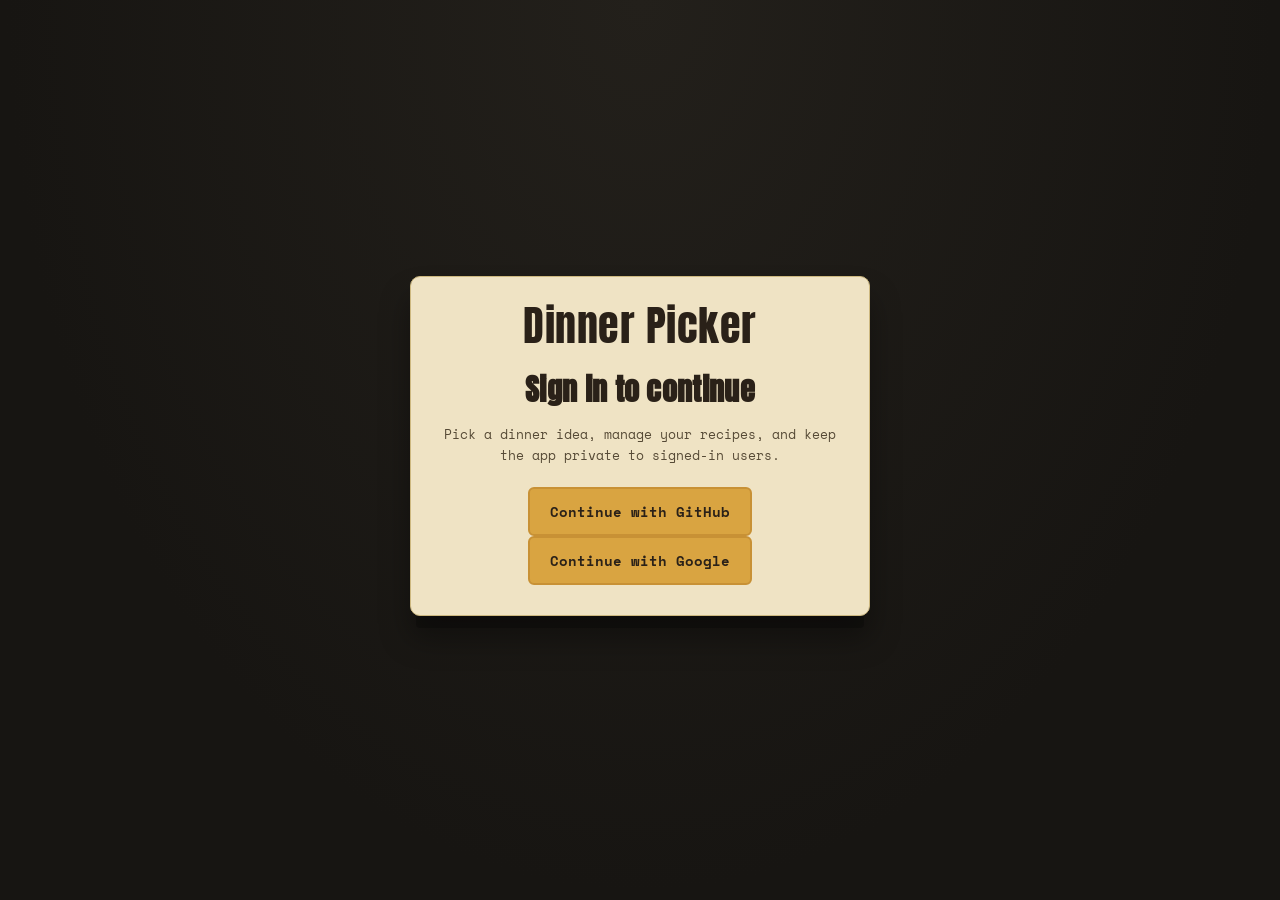
<file: templates/login.html>
<!DOCTYPE html>
<html lang="en">
<head>
  <meta charset="UTF-8">
  <meta name="viewport" content="width=device-width, initial-scale=1.0">
  <title>Dinner Picker · Login</title>
  <link rel="stylesheet" href="/static/style.css">
</head>
<body class="auth-body">
  <main class="auth-card">
    <div class="brand-row">
      <span class="brand">Dinner Picker</span>
    </div>
    <h1>Sign in to continue</h1>
    <p>Pick a dinner idea, manage your recipes, and keep the app private to signed-in users.</p>
    <a class="github-button" href="/login/github">Continue with GitHub</a>
    <a class="github-button" href="/login/google">Continue with Google</a>
  </main>
</body>
</html>
</file>
<file: static/style.css>
@import url('https://fonts.googleapis.com/css2?family=Anton&family=Space+Mono:wght@400;700&display=swap');

:root {
  --counter: #23201b;
  --counter-deep: #171512;
  --paper: #efe3c4;
  --paper-shadow: #cdb87f;
  --ink: #2a2118;
  --tomato: #c1442d;
  --tomato-dark: #9a3521;
  --avocado: #4b7447;
  --avocado-dark: #395a37;
  --mustard: #d9a441;
}

* { box-sizing: border-box; }

html, body {
  height: 100%;
  margin: 0;
}

body {
  background:
    radial-gradient(ellipse at top, var(--counter) 0%, var(--counter-deep) 70%);
  color: var(--ink);
  font-family: 'Space Mono', monospace;
  min-height: 100vh;
  display: flex;
  flex-direction: column;
  align-items: center;
  padding: 32px 16px 48px;
}

a { color: inherit; }

/* ---------- top bar ---------- */

.topbar {
  width: 100%;
  max-width: 420px;
  display: flex;
  justify-content: space-between;
  align-items: baseline;
  margin-bottom: 22px;
  color: #cfc6b0;
}

.topbar .brand {
  font-family: 'Anton', sans-serif;
  font-size: 22px;
  letter-spacing: 0.5px;
  color: #f2ead2;
}

.topbar a.admin-link {
  font-size: 12px;
  text-decoration: none;
  color: #9b9483;
  border-bottom: 1px dashed #9b9483;
}

.topbar a.admin-link:hover { color: var(--mustard); border-color: var(--mustard); }

.topbar .user-pill {
  display: inline-flex;
  align-items: center;
  gap: 6px;
  padding: 4px 8px;
  border: 1px solid rgba(242, 234, 210, 0.45);
  border-radius: 999px;
  background: rgba(242, 234, 210, 0.08);
  color: #f2ead2;
  font-size: 11px;
  line-height: 1.4;
  max-width: 260px;
  overflow: hidden;
  text-overflow: ellipsis;
  white-space: nowrap;
}

.topbar .user-pill-separator {
  opacity: 0.7;
}

/* ---------- ticket card ---------- */

.ticket-wrap {
  position: relative;
  width: 100%;
  max-width: 420px;
}

.ticket {
  position: relative;
  background: var(--paper);
  padding: 22px 22px 26px;
  box-shadow: 0 18px 0 -6px rgba(0,0,0,0.25), 0 22px 30px rgba(0,0,0,0.35);
  transform: rotate(-0.6deg);
}

.ticket::before,
.ticket::after {
  content: "";
  position: absolute;
  left: 0;
  right: 0;
  height: 16px;
  background-image: radial-gradient(circle at 10px 50%, var(--counter-deep) 7px, transparent 7.5px);
  background-size: 22px 16px;
  background-repeat: repeat-x;
}

.ticket::before { top: -8px; }
.ticket::after { bottom: -8px; }

.order-line {
  display: flex;
  justify-content: space-between;
  font-size: 11px;
  color: #7a6f52;
  border-bottom: 1px dashed #b8a875;
  padding-bottom: 10px;
  margin-bottom: 14px;
}

.photo-frame {
  width: 100%;
  aspect-ratio: 4 / 3;
  background: #d8cba4;
  overflow: hidden;
  margin-bottom: 16px;
  border: 1px solid #cbb987;
  position: relative;
}

.photo-frame img {
  width: 100%;
  height: 100%;
  object-fit: cover;
  display: block;
}

.photo-frame .no-photo {
  position: absolute;
  inset: 0;
  display: flex;
  align-items: center;
  justify-content: center;
  font-size: 12px;
  color: #8a7d55;
  text-align: center;
  padding: 12px;
}

.tag {
  display: inline-block;
  font-size: 11px;
  padding: 3px 9px;
  border: 1px solid var(--ink);
  margin-bottom: 12px;
  transform: rotate(-1deg);
}

.tag.cook { background: var(--mustard); }
.tag.takeout { background: #dfe7d0; }

.dish-name {
  font-family: 'Anton', sans-serif;
  font-size: 34px;
  line-height: 1;
  margin: 0 0 8px;
  letter-spacing: 0.3px;
}

.dish-sub {
  font-size: 13px;
  color: #574a34;
  margin: 0 0 4px;
  line-height: 1.5;
}

.dish-meta {
  font-size: 13px;
  color: var(--ink);
  margin: 10px 0 0;
  display: flex;
  justify-content: space-between;
  border-top: 1px dashed #b8a875;
  padding-top: 10px;
}

/* ---------- strike tally ---------- */

.tally {
  margin-top: 16px;
  font-size: 12px;
  color: #574a34;
  display: flex;
  align-items: center;
  gap: 8px;
}

.tally .marks { display: flex; gap: 5px; }

.tally .mark {
  width: 9px;
  height: 16px;
  border-bottom: 2px solid #cbb987;
  position: relative;
}

.tally .mark.used {
  border-color: var(--tomato);
}

.tally .mark.used::after {
  content: "";
  position: absolute;
  left: -2px;
  right: -2px;
  bottom: -1px;
  height: 2px;
  background: var(--tomato);
  transform: rotate(35deg);
}

/* ---------- buttons ---------- */

.actions {
  display: flex;
  gap: 12px;
  margin-top: 18px;
}

button.decision {
  flex: 1;
  font-family: 'Space Mono', monospace;
  font-weight: 700;
  font-size: 15px;
  padding: 13px 10px;
  border: 2px solid var(--ink);
  cursor: pointer;
  background: var(--paper);
  color: var(--ink);
  transition: transform 0.08s ease;
}

button.decision:active { transform: scale(0.97); }

button.decision.no {
  background: transparent;
}

button.decision.no:hover { background: #f4d9cf; }

button.decision.yes {
  background: var(--avocado);
  color: #f4f0dc;
  border-color: var(--avocado-dark);
}

button.decision.yes:hover { background: var(--avocado-dark); }

button.decision:disabled {
  opacity: 0.35;
  cursor: not-allowed;
}

/* ---------- stamp overlay ---------- */

.stamp {
  position: absolute;
  top: 38%;
  left: 50%;
  font-family: 'Anton', sans-serif;
  font-size: 30px;
  padding: 6px 18px;
  border: 5px solid currentColor;
  border-radius: 6px;
  pointer-events: none;
  opacity: 0;
  transform: translate(-50%, -50%) rotate(-12deg) scale(1.3);
  transition: opacity 0.15s ease, transform 0.25s ease;
  z-index: 5;
  white-space: nowrap;
}

.stamp.tomato { color: var(--tomato-dark); }
.stamp.avocado { color: var(--avocado-dark); }

.stamp.show {
  opacity: 0.88;
  transform: translate(-50%, -50%) rotate(-12deg) scale(1);
}

/* ---------- forced-yes banner ---------- */

.forced-banner {
  display: none;
  background: var(--mustard);
  border: 2px dashed var(--ink);
  font-size: 12.5px;
  padding: 9px 12px;
  margin-bottom: 14px;
  text-align: center;
}

.forced-banner.show { display: block; }

/* ---------- decided state ---------- */

.decided-note {
  text-align: center;
  color: #cfc6b0;
  font-size: 13px;
  margin-top: 18px;
  max-width: 380px;
}

.decided-note button {
  margin-top: 12px;
  background: none;
  border: 1px dashed #9b9483;
  color: #cfc6b0;
  font-family: 'Space Mono', monospace;
  font-size: 12px;
  padding: 8px 14px;
  cursor: pointer;
}

.decided-note button:hover { color: var(--mustard); border-color: var(--mustard); }

.error-note {
  color: #e6c9c0;
  text-align: center;
  max-width: 360px;
  font-size: 13px;
}

/* ---------- admin page ---------- */

.admin-wrap {
  width: 100%;
  max-width: 640px;
  display: flex;
  flex-direction: column;
  gap: 26px;
}

.admin-section {
  background: var(--paper);
  border: 1px solid var(--paper-shadow);
  padding: 18px 20px 22px;
}

.admin-section h2 {
  font-family: 'Anton', sans-serif;
  font-size: 19px;
  margin: 0 0 4px;
  letter-spacing: 0.3px;
}

.admin-section p.hint {
  font-size: 12px;
  color: #6d6046;
  margin: 0 0 14px;
}

.field-row {
  display: flex;
  flex-direction: column;
  gap: 4px;
  margin-bottom: 12px;
}

.field-row label {
  font-size: 11.5px;
  color: #574a34;
}

.field-row input,
.field-row select,
.field-row textarea {
  font-family: 'Space Mono', monospace;
  font-size: 13px;
  padding: 8px 9px;
  border: 1px solid var(--paper-shadow);
  background: #fbf6e8;
  color: var(--ink);
}

.field-row textarea { resize: vertical; min-height: 46px; }

.admin-section button.submit {
  font-family: 'Space Mono', monospace;
  font-weight: 700;
  font-size: 13px;
  padding: 9px 16px;
  border: 2px solid var(--ink);
  background: var(--ink);
  color: var(--paper);
  cursor: pointer;
}

.admin-section button.submit:hover { background: #4a3d29; }

.existing-list {
  margin-top: 16px;
  border-top: 1px dashed var(--paper-shadow);
  padding-top: 12px;
  display: flex;
  flex-direction: column;
  gap: 8px;
}

.existing-item {
  display: flex;
  justify-content: space-between;
  align-items: center;
  font-size: 12.5px;
  gap: 10px;
}

.existing-item .meta { color: #6d6046; }

.existing-item button.edit,
.existing-item button.del,
.cancel-edit {
  font-family: 'Space Mono', monospace;
  font-size: 11px;
  padding: 4px 8px;
  cursor: pointer;
}

.existing-item button.edit {
  background: none;
  border: 1px solid var(--avocado);
  color: var(--avocado-dark);
}

.existing-item button.edit:hover { background: #e2efd9; }

.existing-item button.del {
  background: none;
  border: 1px solid var(--tomato);
  color: var(--tomato-dark);
}

.existing-item button.del:hover { background: #f4d9cf; }

.cancel-edit {
  margin-left: 8px;
  border: 1px dashed #8a7d55;
  background: transparent;
  color: #574a34;
}

.cancel-edit:hover { border-color: var(--mustard); color: var(--ink); }

.empty-msg { font-size: 12px; color: #8a7d55; }

.mood-picker {
  width: 100%;
  max-width: 420px;
  display: grid;
  grid-template-columns: repeat(3, minmax(0, 1fr));
  gap: 8px;
  margin-bottom: 20px;
}

.mood-btn {
  font-family: 'Space Mono', monospace;
  font-size: 12px;
  font-weight: 700;
  padding: 10px 8px;
  border: 2px solid #b8a875;
  background: rgba(239, 227, 196, 0.15);
  color: #f3ead2;
  cursor: pointer;
  transition: transform 0.08s ease, background 0.2s ease, border-color 0.2s ease;
}

.mood-btn:hover { border-color: var(--mustard); }
.mood-btn:active { transform: scale(0.98); }

.mood-btn.active {
  background: var(--mustard);
  border-color: var(--mustard);
  color: var(--ink);
}

.mood-btn[data-mood="cook"].active {
  background: #d9a441;
  border-color: #d9a441;
}

.mood-btn[data-mood="takeout"].active {
  background: #dfe7d0;
  border-color: #dfe7d0;
  color: var(--ink);
}

.recipe-item {
  align-items: flex-start;
}

.ingredient-list {
  display: flex;
  flex-wrap: wrap;
  gap: 6px;
  margin-top: 8px;
}

.ingredient-pill {
  display: inline-flex;
  align-items: center;
  gap: 6px;
  padding: 4px 8px;
  border: 1px solid #b8a875;
  background: #f5edd4;
  font-size: 11px;
  color: #4f4130;
}

.del-ingredient {
  border: none;
  background: transparent;
  color: var(--tomato-dark);
  cursor: pointer;
  font-size: 12px;
  line-height: 1;
}

.ingredient-form {
  display: flex;
  flex-wrap: wrap;
  gap: 6px;
  margin-top: 10px;
}

.ingredient-form input {
  flex: 1 1 110px;
  min-width: 110px;
}

button.submit.tiny {
  padding: 7px 10px;
  font-size: 11px;
}

/* ---------- login page ---------- */

.auth-body {
  justify-content: center;
  padding-top: 40px;
  color: #f2ead2;
  background:
    radial-gradient(ellipse at top, var(--counter) 0%, var(--counter-deep) 70%);
}

.auth-card {
  width: min(100%, 460px);
  background: var(--paper);
  color: var(--ink);
  border: 1px solid var(--paper-shadow);
  box-shadow: 0 18px 0 -6px rgba(0,0,0,0.25), 0 22px 30px rgba(0,0,0,0.35);
  padding: 28px 24px 30px;
  text-align: center;
  border-radius: 10px;
}

.brand-row {
  margin-bottom: 18px;
}

.auth-card .brand {
  font-family: 'Anton', sans-serif;
  font-size: 42px;
  line-height: 1;
  letter-spacing: 0.5px;
  color: var(--ink);
}

.auth-card h1 {
  font-family: 'Anton', sans-serif;
  font-size: 30px;
  margin: 0 0 12px;
  letter-spacing: 0.3px;
  color: var(--ink);
}

.auth-card p {
  margin: 0 0 22px;
  font-size: 13px;
  line-height: 1.6;
  color: #564a36;
}

.github-button {
  display: inline-block;
  padding: 12px 20px;
  background: var(--mustard);
  border: 2px solid #c89135;
  color: var(--ink);
  text-decoration: none;
  font-weight: 700;
  font-size: 14px;
  border-radius: 6px;
  transition: transform 0.08s ease, filter 0.2s ease, background 0.2s ease;
}

.github-button:hover {
  background: #d9a441;
  filter: brightness(1.04);
}

.github-button:active {
  transform: scale(0.98);
}
</file>
